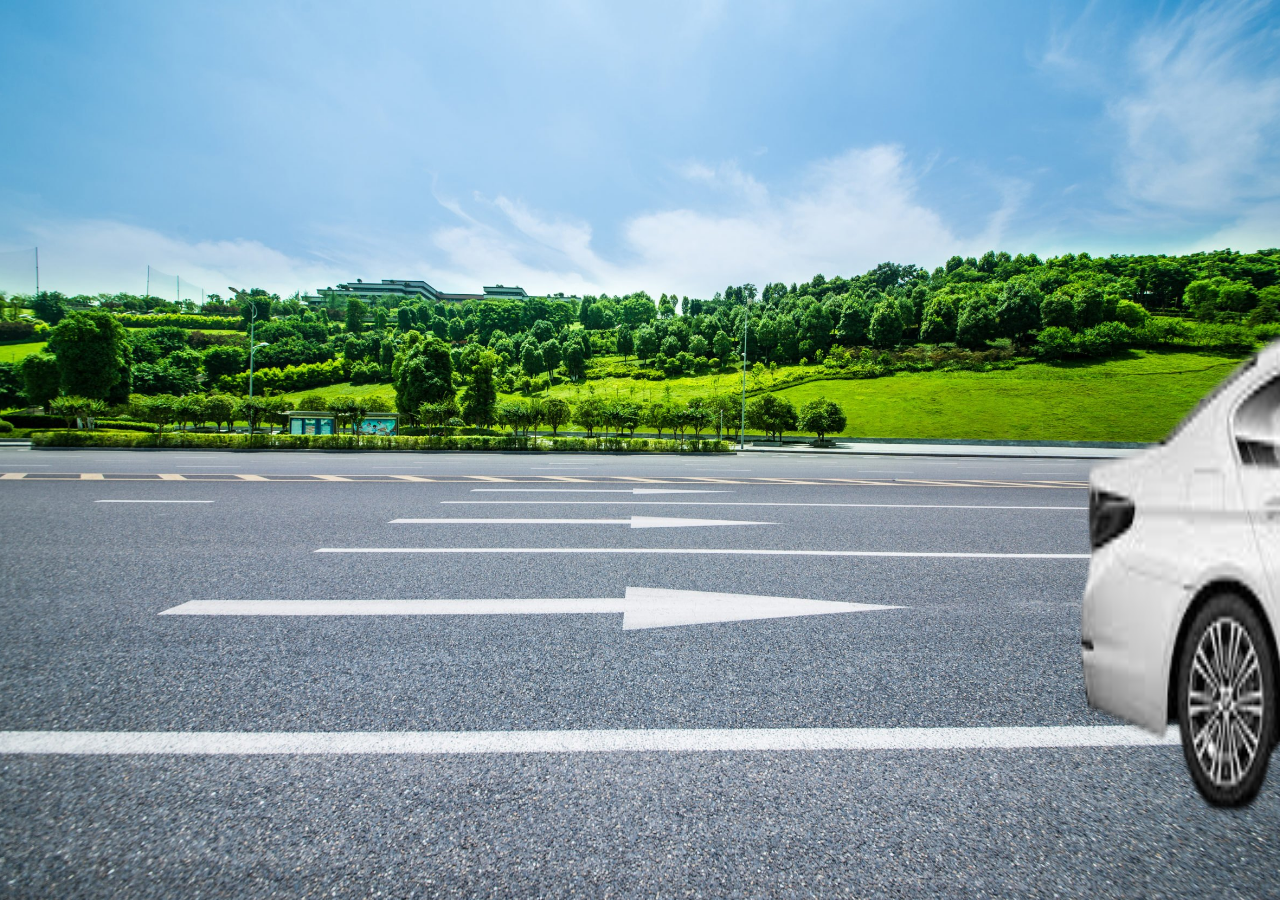
<file: index.html>
<!DOCTYPE html>
<html lang="ru">
<head>
    <meta charset="UTF-8">
    <meta name="viewport" content="width=device-width, initial-scale=1.0">
    <title>Анимированная машинка</title>
    <link rel="stylesheet" href="Style.css">
</head>
<body>
    <div class="scene">
        <img src="1644539904_1-abrakadabra-fun-p-doroga-vid-sboku-2.jpg" class="background" alt="Фон">
        <img src="carrrrr-Photoroom.png" class="car" alt="Машинка">
    </div>
</body>

</html>
</file>
<file: Style.css>
* {
    margin: 0;
    padding: 0;
    box-sizing: border-box;
}

body {
    overflow: hidden;
    height: 100vh;
}

.scene {
    position: relative;
    width: 100%;
    height: 100%;
}

.background {
    width: 100%;
    height: 100%;
    object-fit: cover;
    position: absolute;
    top: 0;
    left: 0;
}

.car {
    position: absolute;
    bottom: 50px;
    left: -200px;
    width: 800px;
    height: 600px;
    animation: drive 4s ease-in-out forwards;
}

@keyframes drive {
    0% {
        left: -200px;
        transform: translateY(0);
    }
    20% {
        transform: translateY(-5px);
    }
    40% {
        transform: translateY(0);
    }
    60% {
        transform: translateY(-3px);
    }
    80% {
        transform: translateY(0);
    }
    100% {
        left: calc(100% - 250px);
    }
}
</file>
